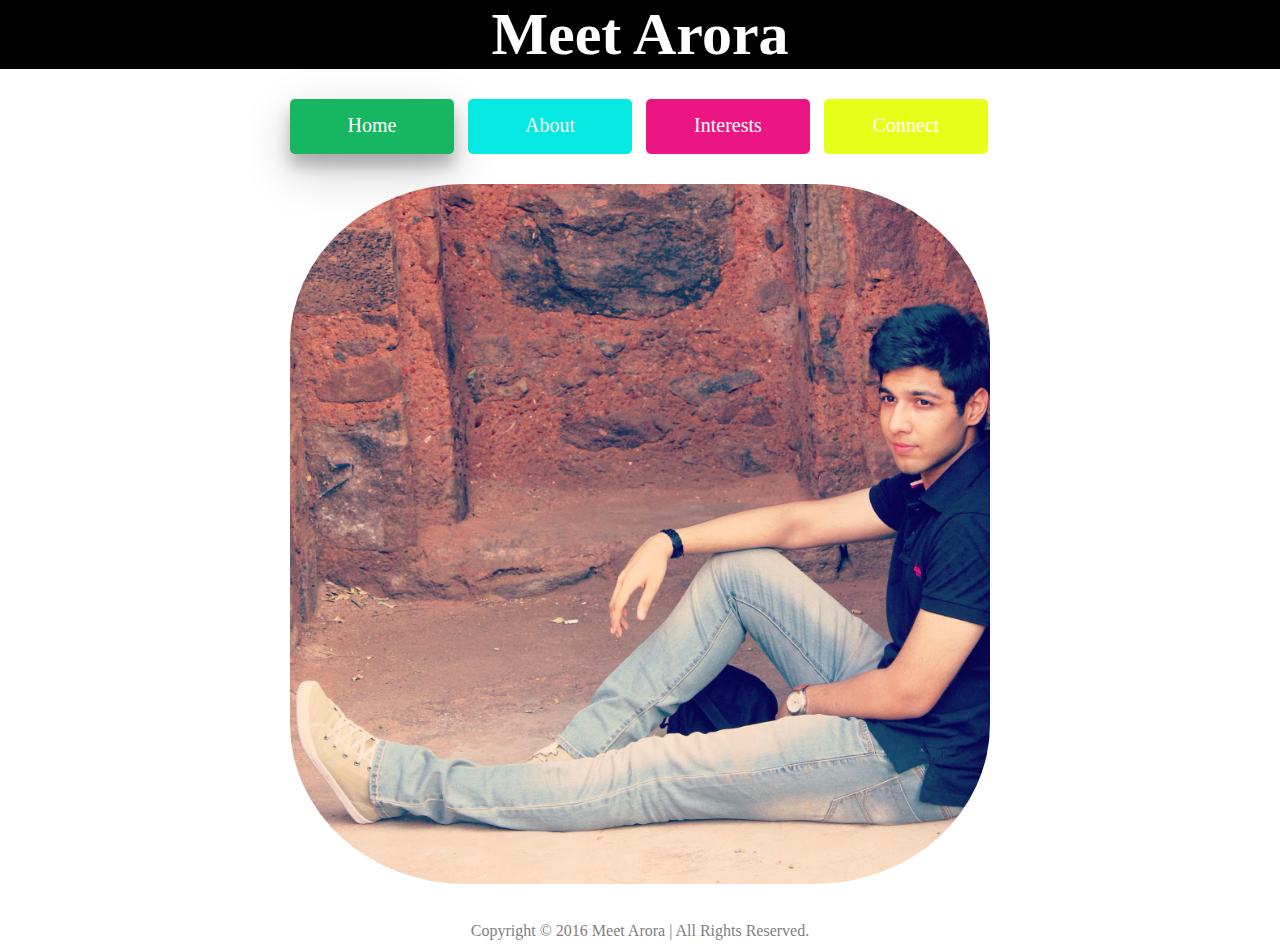
<file: v1/index.html>
<!DOCTYPE html>

<html>
<head>
    <title>Home | Meet Arora</title>
    <meta name="viewport" content="width=700px" />
    <link rel="stylesheet" type="text/css" href="style.css"/>
    <link rel="icon" type="image/png/jpg" href="me.jpg" />
</head>
<body>
    <header>
        <h1>Meet Arora</h1>
    </header>
    <div id="navbar">
    <a class="white" href="home.html">
        <div class="button0">
            Home
        </div>
    </a>
    <a class="white" href="about.html">
        <div class="button1">
            About
        </div>
    </a>
    <a class="white" href="interests.html">
        <div class="button2">
            Interests
        </div>
    </a>
    <a class="white" href="contact.html">
        <div class="button3">
            Connect
        </div>
    </a>
    </div>
    <img src="me.jpg" height="700px" width="700px" />
    <br /><br />
    <footer>Copyright &copy; 2016 Meet Arora | All Rights Reserved.</footer>

</body>
</html>
</file>
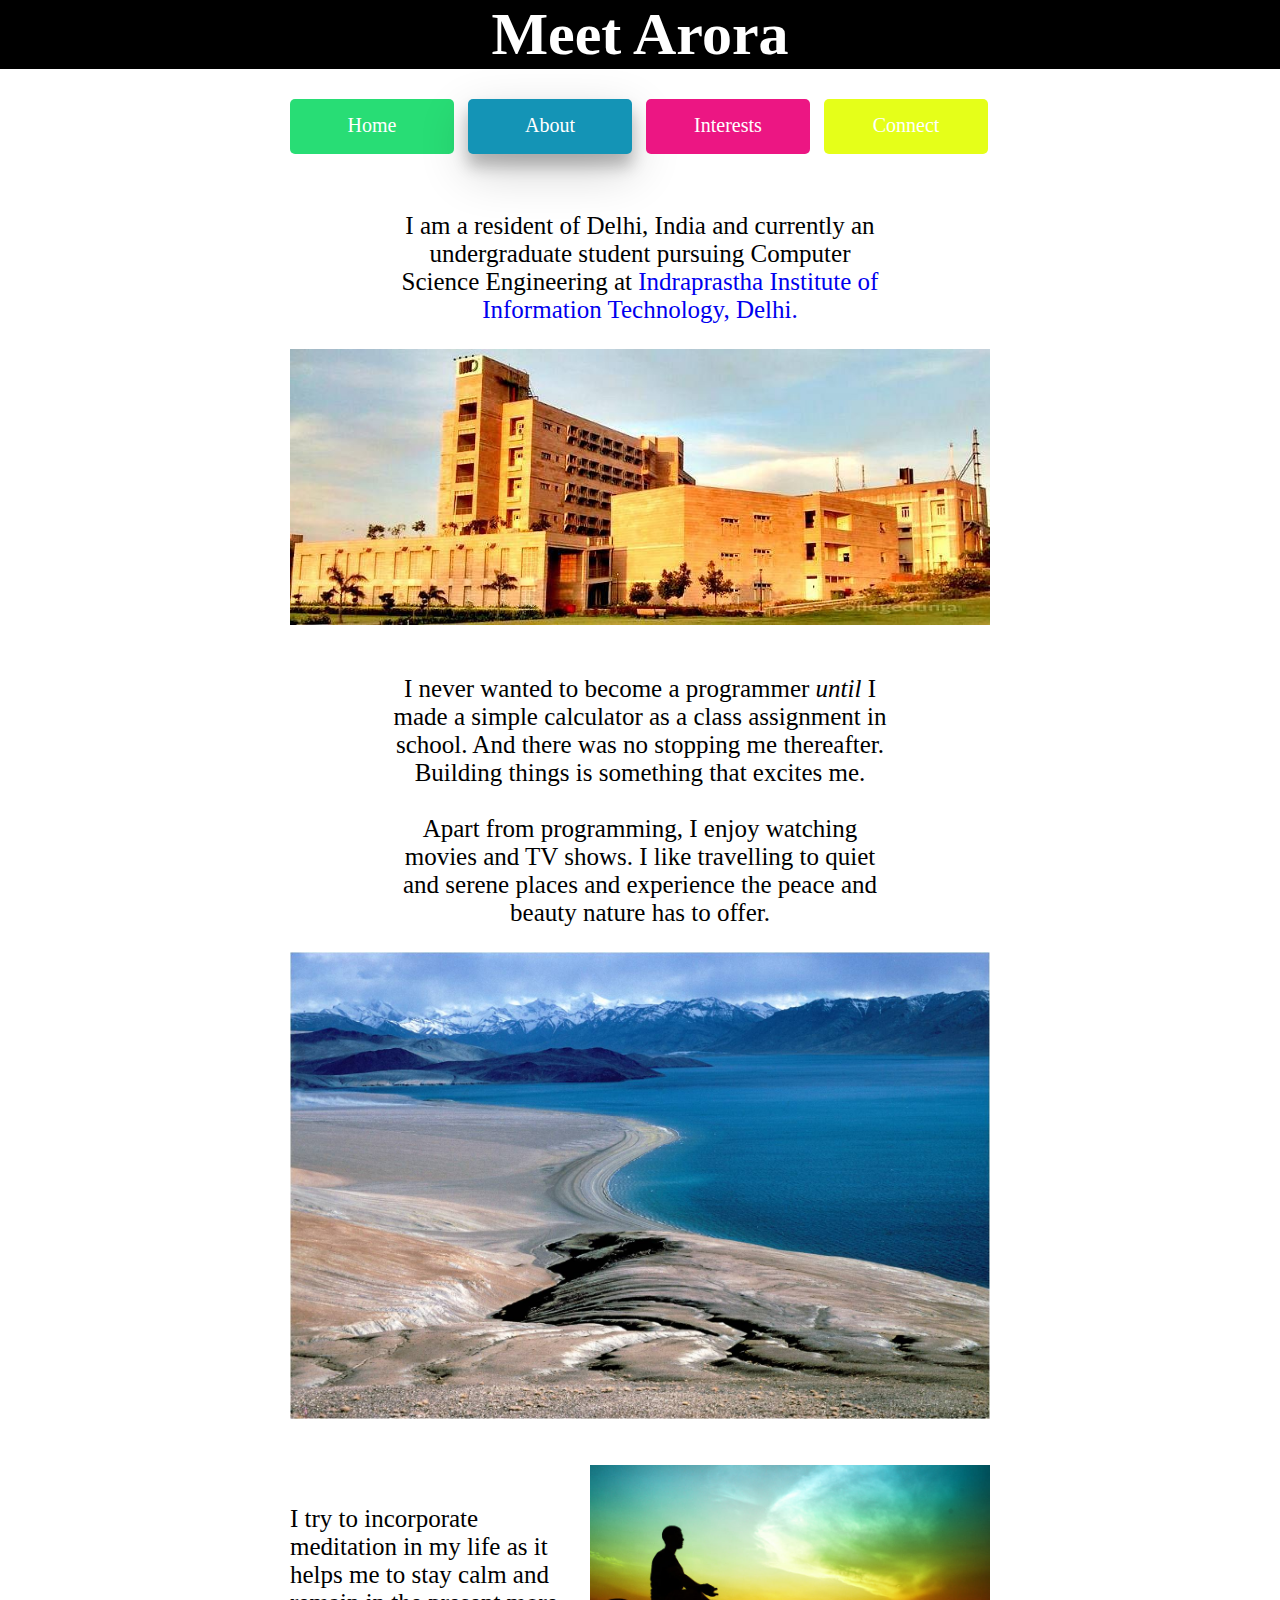
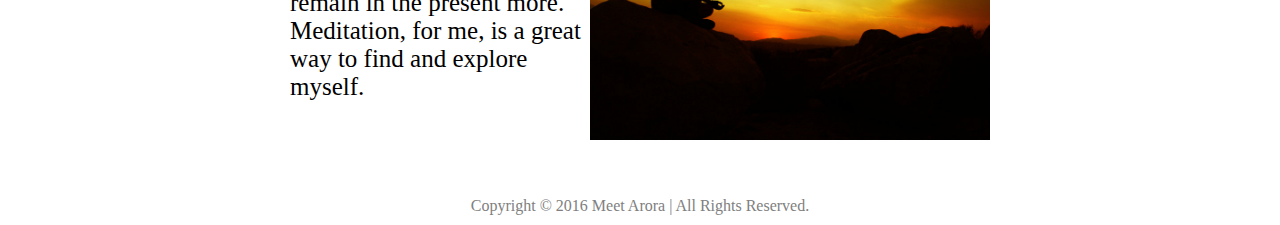
<file: about.html>
<!DOCTYPE html>

<html>
<head>
    <title>About | Meet Arora</title>
    <meta name="viewport" content="width=700px" />
    <link rel="stylesheet" type="text/css" href="about.css"/>
    <link rel="icon" type="image/png/jpg" href="me.jpg" />
</head>
<body>
    <header>
        <h1>Meet Arora</h1>
    </header>
    <div id="navbar">
    <a class="white" href="index.html">
        <div class="button0">
            Home
        </div>
    </a>
    <a class="white" href="about.html">
        <div class="button1">
            About
        </div>
    </a>
    <a class="white" href="interests.html">
        <div class="button2">
            Interests
        </div>
    </a>
    <a class="white" href="contact.html">
        <div class="button3">
            Connect
        </div>
    </a>
    </div>
    <br />
    <div class="text">
        <p>
            I am a resident of Delhi, India and currently an undergraduate student pursuing Computer Science Engineering at <a href="https://www.iiitd.ac.in/">Indraprastha Institute of Information Technology, Delhi.</a>
        </p>
    </div>
    <img class="image" src="iiitd.jpg" alt="IIITD"/>
    <div class="text">
        <p>
            I never wanted to become a programmer <em>until</em> I made a simple calculator as a class assignment in school. And there was no stopping me thereafter. Building things is something that excites me.
            <br /><br />
            Apart from programming, I enjoy watching movies and TV shows. I like travelling to quiet and serene places and experience the peace and beauty nature has to offer.
        </p>
    </div>
    <img class="image" src="Lake.jpg" />
    <br /><br />
    <div class="half">
        <p>
            I try to incorporate meditation in my life as it helps me to stay calm and remain in the present more.<br /> Meditation, for me, is a great way to find and explore myself.
        </p>
        <img src="meditate.jpg" width="400px" height="275px"/>
    </div>
    <br /><br /><br /><br /><br /><br /><br /><br /><br />
    <br /><br /><br /><br /><br /><br /><br /><br /><br />
    <br /><br />
    <footer>Copyright &copy; 2016 Meet Arora | All Rights Reserved.</footer>

</body>
</html>
</file>
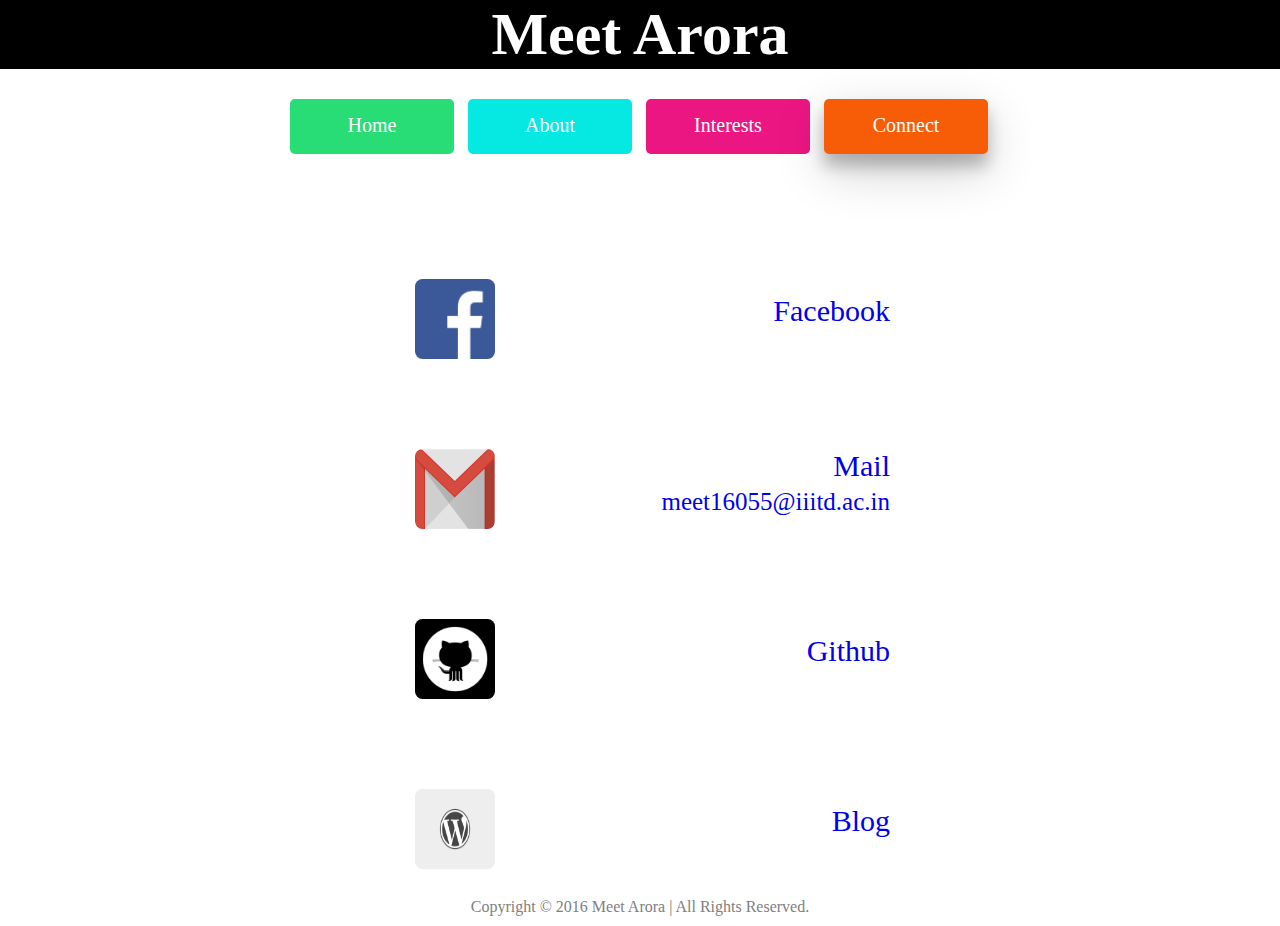
<file: contact.html>
<!DOCTYPE html>

<html>
<head>
    <title>Connect | Meet Arora</title>
    <meta name="viewport" content="width=700px" />
    <link rel="stylesheet" type="text/css" href="contact.css"/>
    <link rel="icon" type="image/png/jpg" href="me.jpg" />
</head>
<body>
    <header>
        <h1>Meet Arora</h1>
    </header>
    <div id="navbar">
    <a class="white" href="index.html">
        <div class="button0">
            Home
        </div>
    </a>
    <a class="white" href="about.html">
        <div class="button1">
            About
        </div>
    </a>
    <a class="white" href="interests.html">
        <div class="button2">
            Interests
        </div>
    </a>
    <a class="white" href="contact.html">
        <div class="button3">
            Connect
        </div>
    </a>
    </div>
    <div class="thumbnail">
        <img src="fb.png" height="80px" width="80px" />
        <a href="https://www.facebook.com/meet.16.7">Facebook</a><br /><br /><br /><br /><br />
        <img src="gmail.png" height="80px" width="80px" />
        <a href="mailto:meet16055@iiitd.ac.in" id="mail">Mail<small><br />meet16055@iiitd.ac.in</small></a><br /><br /><br /><br /><br />
        <img src="github.png" height="80px" width="80px" />
        <a href="https://github.com/meetarora29">Github</a><br /><br /><br /><br /><br />
        <img src="wordpress.png" height="80px" width="80px" />
        <a href="http://www.meetarora.wordpress.com">Blog</a>
    </div>
    <br /><br /><br /><br /><br /><br /><br /><br /><br />
    <footer>Copyright &copy; 2016 Meet Arora | All Rights Reserved.</footer>
</body>
</html>
</file>
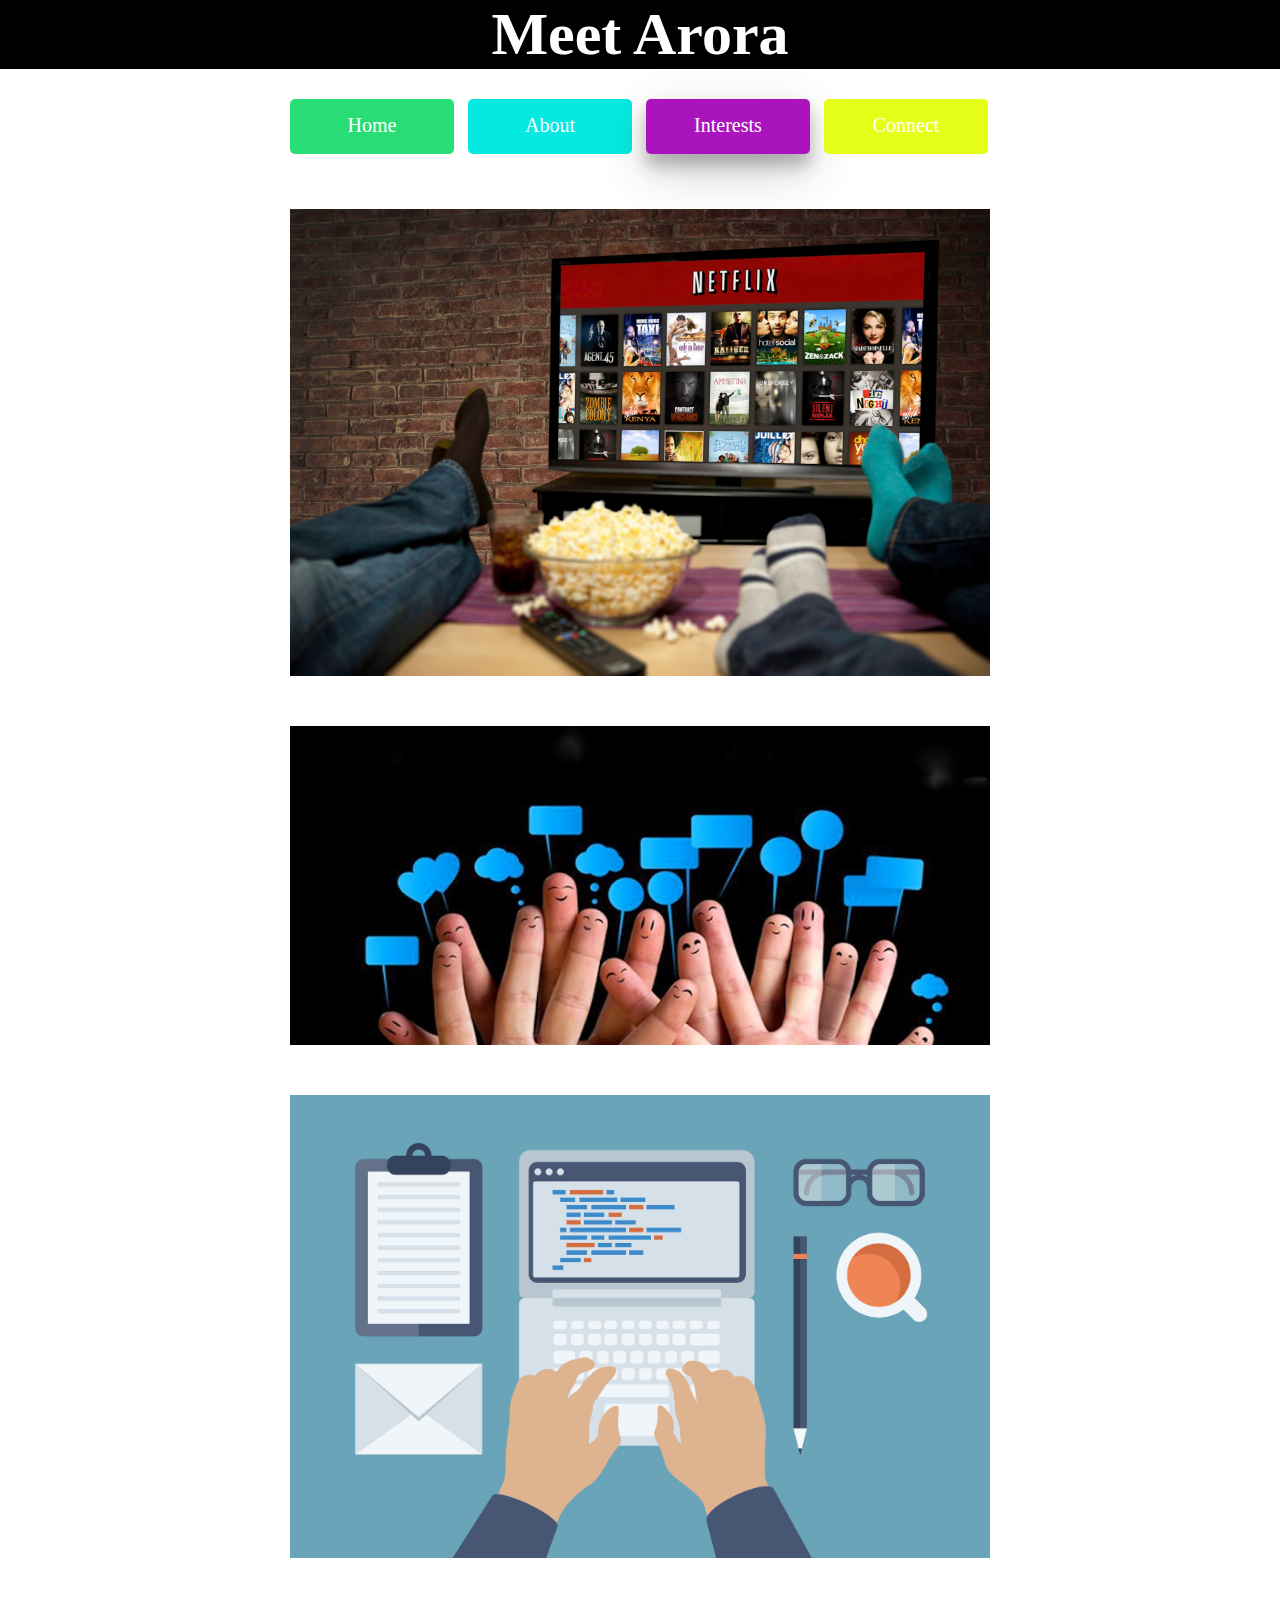
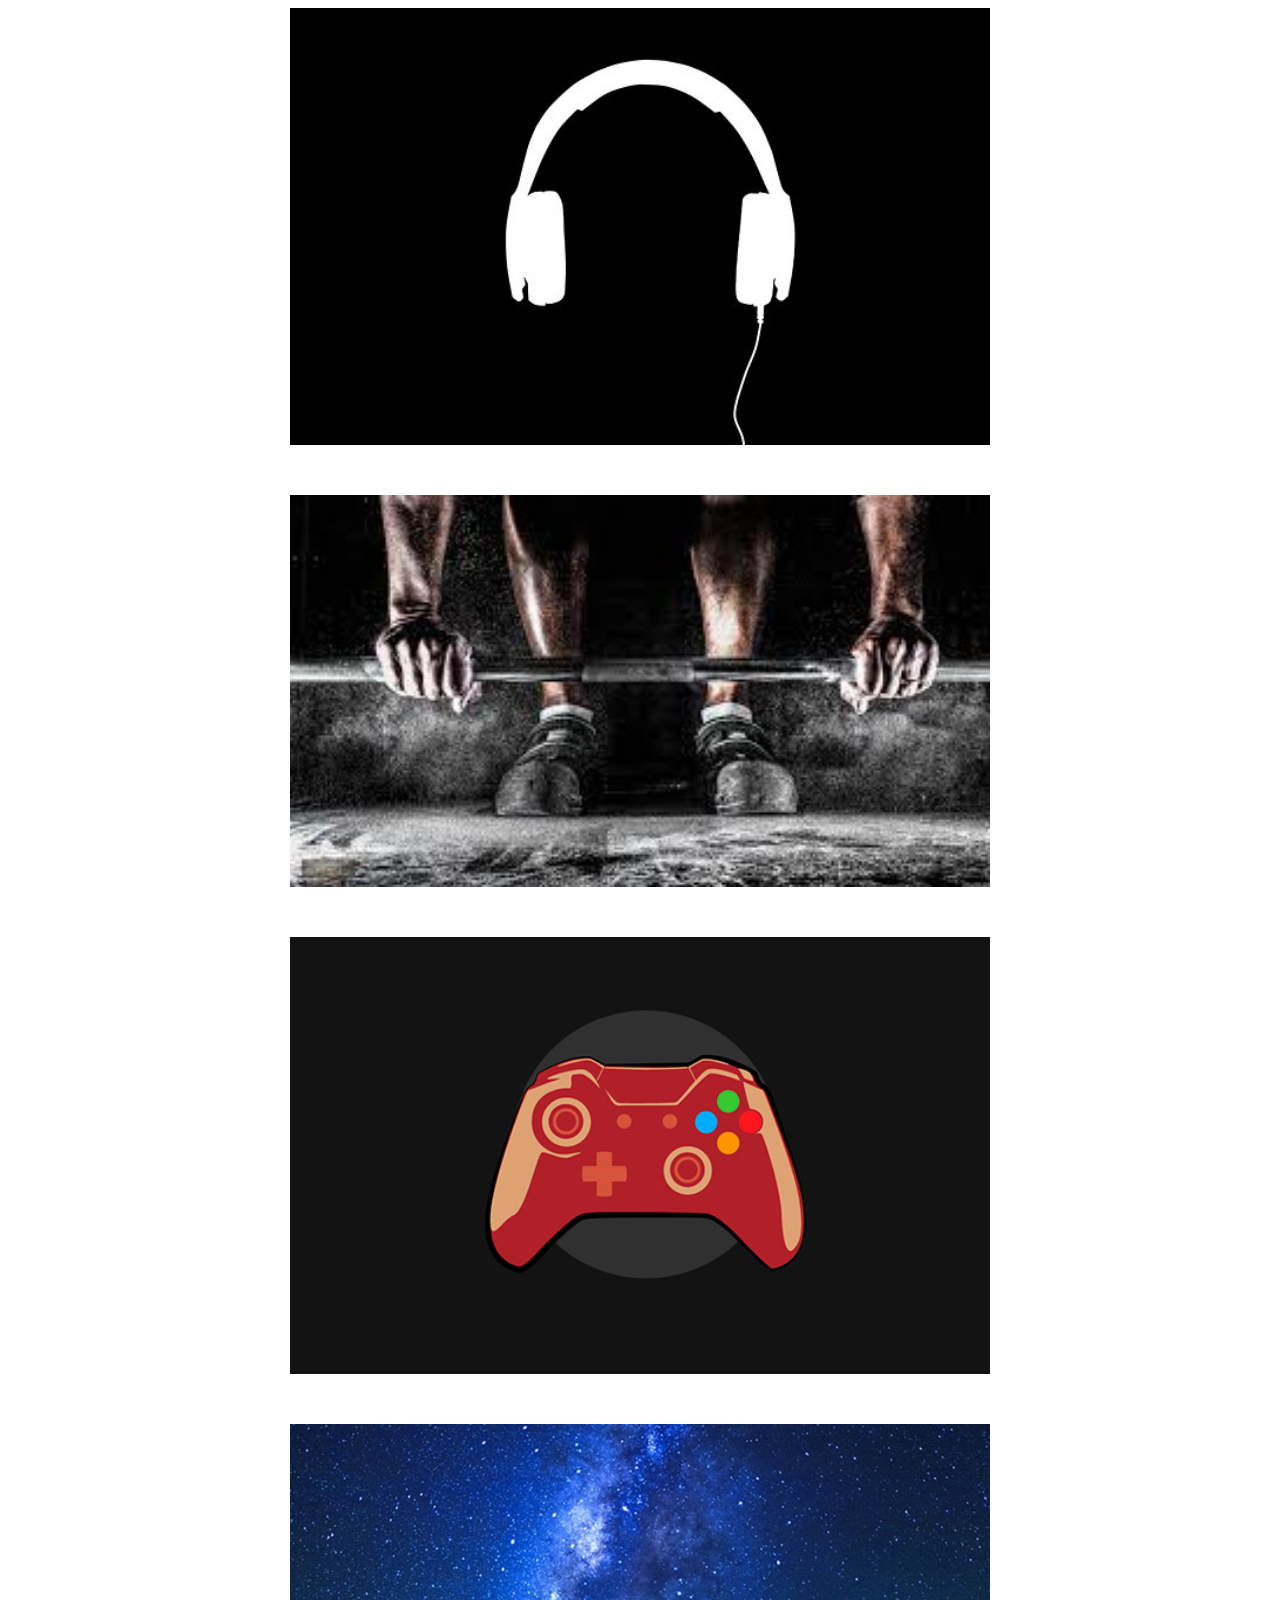
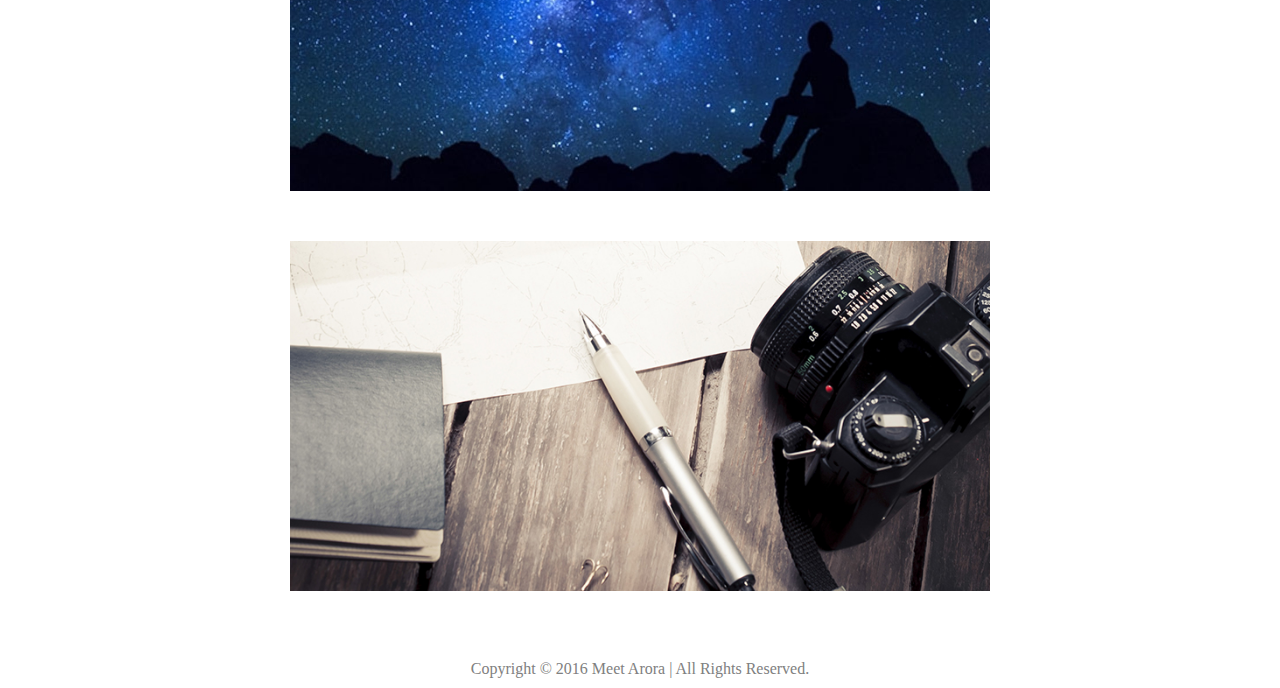
<file: interests.html>
<!DOCTYPE html>

<html>
<head>
    <title>Interests | Meet Arora</title>
    <meta name="viewport" content="width=700px" />
    <link rel="stylesheet" type="text/css" href="interests.css"/>
    <link rel="icon" type="image/png/jpg" href="me.jpg" />
</head>
<body>
    <header>
        <h1>Meet Arora</h1>
    </header>
    <div id="navbar">
    <a class="white" href="index.html">
        <div class="button0">
            Home
        </div>
    </a>
    <a class="white" href="about.html">
        <div class="button1">
            About
        </div>
    </a>
    <a class="white" href="interests.html">
        <div class="button2">
            Interests
        </div>
    </a>
    <a class="white" href="contact.html">
        <div class="button3">
            Connect
        </div>
    </a>
    </div>
    <div id="image">
        <div class="box">
        <img src="movie.jpg" width="100%" height="100%" />
        <p>
            Watching Movies
        </p>
        </div>
        <div class="boxx">
        <img src="social.jpg" width="100%" height="100%" />
        <p>
            Socialising
        </p>
        </div>
        <div class="box">
        <img src="code.jpg" width="100%" height="100%" />
        <p>
            Programming
        </p>
        </div>
        <div class="box">
        <img src="music.jpg" width="100%" height="100%" />
        <p>
            Listening To Music
        </p>
        </div>
        <div class="boxx">
        <img src="workout.jpg" width="100%" height="100%" />
        <p>
            Working out
        </p>
        </div>
        <div class="boxxx">
        <img src="game.jpg" width="100%" height="100%" />
        <p>
            Gaming
        </p>
        </div>
        <div class="boxx">
        <img src="star.jpg" width="100%" height="100%" />
        <p>
            Stargazing
        </p>
        </div>
        <div class="boxx">
        <img src="photo.jpg" width="100%" height="100%" />
        <p>
            Photography
        </p>
        </div>
    </div>
    <br /><br /><br /><br />
    <footer>Copyright &copy; 2016 Meet Arora | All Rights Reserved.</footer>

</body>
</html>
</file>
<file: v1/style.css>
html {
    height: 100%;
}

body {
    margin: 0px;
    position: relative;
    min-height: 100%;
}

.button0 {
    background-color: rgb(23, 182, 96);
    border: none;
    color: white;
    padding: 15px 32px;
    text-align: center;
    text-decoration: none;
    display: inline-block;
    font-size: 20px;
    height: 25px;
    width: 100px;
    border-radius: 5px;
    box-shadow: 0 12px 16px 0 rgba(0,0,0,0.24), 0 17px 50px 0 rgba(0,0,0,0.19);
}

.button1 {
    background-color: rgb(5, 233, 226);
    border: none;
    color: white;
    padding: 15px 32px;
    text-align: center;
    text-decoration: none;
    display: inline-block;
    font-size: 20px;
    height: 25px;
    width: 100px;
    border-radius: 5px;
    margin-left: 10px;
    transition: background-color 1s;
}

.button1:hover{
    background-color: rgb(20, 148, 182);
}

.button2 {
    background-color: rgb(236, 22, 131);
    border: none;
    color: white;
    padding: 15px 32px;
    text-align: center;
    text-decoration: none;
    display: inline-block;
    font-size: 20px;
    margin-left: 10px;
    height: 25px;
    width: 100px;
    border-radius: 5px;
    transition: background-color 1s;
}

.button2:hover{
    background-color: rgb(170, 20, 189);
}

.button3 {
    background-color: rgb(229, 255, 25);
    border: none;
    color: white;
    padding: 15px 32px;
    text-align: center;
    text-decoration: none;
    display: inline-block;
    font-size: 20px;
    height: 25px;
    width: 100px;
    border-radius: 5px;
    margin-left: 10px;
    transition: background-color 1s;
}

.button3:hover{
    background-color: rgb(247, 93, 6);
}

.white {
    color: white;
    text-decoration: none;
}

img {
    margin: auto;
    display: block;
    border-radius: 25%;
    padding-top: 30px;
    padding-bottom: 30px;
}

#navbar {
    margin: auto;
    width: 700px;
}

header {
    background-color: black;
    text-align: center;
    font-size: 30px;
}

h1 {
    color: white;
    margin-top: 0px;
    margin-bottom: 30px;
    font-family: "Georgia",serif;
}

footer {
    position: absolute;
    bottom: 10px;
    left: 0px;
    right: 0px;
    clear: both;
    color: grey;
    text-align: center;
}
</file>
<file: about.css>
html {
    height: 100%;
}

body {
    margin: 0px;
    position: relative;
    min-height: 100%;
}

.button0 {
    background-color: rgb(40, 221, 117);
    border: none;
    color: white;
    padding: 15px 32px;
    text-align: center;
    text-decoration: none;
    display: inline-block;
    font-size: 20px;
    height: 25px;
    width: 100px;
    border-radius: 5px;
    transition: background-color 1s;
}

.button1 {
    background-color: rgb(20, 148, 182);
    border: none;
    color: white;
    padding: 15px 32px;
    text-align: center;
    text-decoration: none;
    display: inline-block;
    font-size: 20px;
    height: 25px;
    width: 100px;
    border-radius: 5px;
    margin-left: 10px;
    box-shadow: 0 12px 16px 0 rgba(0,0,0,0.24), 0 17px 50px 0 rgba(0,0,0,0.19);
    transition: background-color 1s;
}

.button0:hover{
    background-color: rgb(23, 182, 96);
}

.button2 {
    background-color: rgb(236, 22, 131);
    border: none;
    color: white;
    padding: 15px 32px;
    text-align: center;
    text-decoration: none;
    display: inline-block;
    font-size: 20px;
    margin-left: 10px;
    height: 25px;
    width: 100px;
    border-radius: 5px;
    transition: background-color 1s;
}

.button2:hover{
    background-color: rgb(170, 20, 189);
}

.button3 {
    background-color: rgb(229, 255, 25);
    border: none;
    color: white;
    padding: 15px 32px;
    text-align: center;
    text-decoration: none;
    display: inline-block;
    font-size: 20px;
    height: 25px;
    width: 100px;
    border-radius: 5px;
    margin-left: 10px;
    transition: background-color 1s;
}

.button3:hover{
    background-color: rgb(247, 93, 6);
}

.white {
    color: white;
    text-decoration: none;
}

.image {
    margin: auto;
    display: block;
    padding-top: : 10px;
    padding-bottom: 10px;
    width: 700px;
}

a {
    text-decoration: none;
}

#navbar {
    margin: auto;
    width: 700px;
}

header {
    background-color: black;
    text-align: center;
    font-size: 30px;
}

h1 {
    color: white;
    margin-top: 0px;
    margin-bottom: 30px;
    font-family: "Georgia",serif;
}

footer {
    position: absolute;
    bottom: 10px;
    left: 0px;
    right: 0px;
    clear: both;
    color: grey;
    text-align: center;
}

.text {
    width: 500px;
    margin: auto;
    text-align: center;
}

a {
    text-decoration: none;
}

a:hover {
    color: rgb(13, 157, 219);
}

p {
    margin-top: 40px;
    font-size: 25px;
}

.half {
    width: 700px;
    margin: auto;
    text-align: left;
}

.half p {
    width: 300px;
    float: left;
}

.half img {
    display: inline;
    float: right;
}
</file>
<file: contact.css>
html {
    height: 100%;
}

body {
    margin: 0px;
    position: relative;
    min-height: 100%;
}
.button0 {
    background-color: rgb(40, 221, 117);
    border: none;
    color: white;
    padding: 15px 32px;
    text-align: center;
    text-decoration: none;
    display: inline-block;
    font-size: 20px;
    height: 25px;
    width: 100px;
    border-radius: 5px;
    transition: background-color 1s;
}

.button1 {
    background-color: rgb(5, 233, 226);
    border: none;
    color: white;
    padding: 15px 32px;
    text-align: center;
    text-decoration: none;
    display: inline-block;
    font-size: 20px;
    height: 25px;
    width: 100px;
    border-radius: 5px;
    margin-left: 10px;
    transition: background-color 1s;
}

.button0:hover{
    background-color: rgb(23, 182, 96);
}

.button2 {
    background-color: rgb(236, 22, 131);
    border: none;
    color: white;
    padding: 15px 32px;
    text-align: center;
    text-decoration: none;
    display: inline-block;
    font-size: 20px;
    margin-left: 10px;
    height: 25px;
    width: 100px;
    border-radius: 5px;
    transition: background-color 1s;
}

.button1:hover{
    background-color: rgb(20, 148, 182);
}

.button3 {
    background-color: rgb(247, 93, 6);
    border: none;
    color: white;
    padding: 15px 32px;
    text-align: center;
    text-decoration: none;
    display: inline-block;
    font-size: 20px;
    height: 25px;
    width: 100px;
    border-radius: 5px;
    margin-left: 10px;
    box-shadow: 0 12px 16px 0 rgba(0,0,0,0.24), 0 17px 50px 0 rgba(0,0,0,0.19);
    transition: background-color 1s;
}

.button2:hover{
    background-color: rgb(170, 20, 189);
}

.white {
    color: white;
    text-decoration: none;
}

img {
    margin: auto;
    display: inline-block;
    border-radius: 25%;
    padding: 25px;
    float: left;
}

#navbar {
    margin: auto;
    width: 700px;
}

header {
    background-color: black;
    text-align: center;
    font-size: 30px;
}

h1 {
    color: white;
    margin-top: 0px;
    margin-bottom: 30px;
    font-family: "Georgia",serif;
}

.thumbnail {
    width: 500px;
    margin: auto;
    padding-top: 100px;
    text-align: right;
    font-size: 30px;
    height: auto;
}

#mail {
    float: right;
    padding-top: 25px;
}

.thumbnail a{
    float: right;
    padding-top: 40px;
    text-decoration: none;
}

a:visited {
    color: blue;
}

a:hover {
    color: rgb(13, 157, 219);
}

footer {
    position: absolute;
    bottom: 10px;
    left: 0px;
    right: 0px;
    clear: both;
    color: grey;
    text-align: center;
}
</file>
<file: interests.css>
html {
    height: 100%;
}

body {
    margin: 0px;
    position: relative;
    min-height: 100%;
}
.button0 {
    background-color: rgb(40, 221, 117);
    border: none;
    color: white;
    padding: 15px 32px;
    text-align: center;
    text-decoration: none;
    display: inline-block;
    font-size: 20px;
    height: 25px;
    width: 100px;
    border-radius: 5px;
    transition: background-color 1s;
}

.button1 {
    background-color: rgb(5, 233, 226);
    border: none;
    color: white;
    padding: 15px 32px;
    text-align: center;
    text-decoration: none;
    display: inline-block;
    font-size: 20px;
    height: 25px;
    width: 100px;
    border-radius: 5px;
    margin-left: 10px;
    transition: background-color 1s;
}

.button0:hover{
    background-color: rgb(23, 182, 96);
}

.button2 {
    background-color: rgb(170, 20, 189);
    border: none;
    color: white;
    padding: 15px 32px;
    text-align: center;
    text-decoration: none;
    display: inline-block;
    font-size: 20px;
    margin-left: 10px;
    height: 25px;
    width: 100px;
    border-radius: 5px;
    box-shadow: 0 12px 16px 0 rgba(0,0,0,0.24), 0 17px 50px 0 rgba(0,0,0,0.19);
    transition: background-color 1s;
}

.button1:hover{
    background-color: rgb(20, 148, 182);
}

.button3 {
    background-color: rgb(229, 255, 25);
    border: none;
    color: white;
    padding: 15px 32px;
    text-align: center;
    text-decoration: none;
    display: inline-block;
    font-size: 20px;
    height: 25px;
    width: 100px;
    border-radius: 5px;
    margin-left: 10px;
    transition: background-color 1s;
}

.button3:hover{
    background-color: rgb(247, 93, 6);
}

.white {
    color: white;
    text-decoration: none;
}

img {
    margin: auto;
    display: block;
    padding-top: 25px;
    padding-bottom: 25px;
}

#navbar {
    margin: auto;
    width: 700px;
}

header {
    background-color: black;
    text-align: center;
    font-size: 30px;
}

h1 {
    color: white;
    margin-top: 0px;
    margin-bottom: 30px;
    font-family: "Georgia",serif;
}

footer {
    position: absolute;
    bottom: 10px;
    left: 0px;
    right: 0px;
    clear: both;
    color: grey;
    text-align: center;
}

#image {
    margin: auto;
    padding-top: 30px;
    width: 700px;
}

.box, .box img, .box p, .boxx, .boxx p, .boxx img, .boxxx, .boxxx p, .boxxx img {
    position: relative;
    text-align: center;
    transition: opacity 1s;
}

.box:hover img, .boxx:hover img, .boxxx:hover img{
    opacity: 0.3;
}

.box:hover p, .boxx:hover p, .boxxx:hover p{
    opacity: 1;
}

.box p {
    font-size: 400%;
    position: absolute;
    width: 100%;
    top: 145px;
    opacity: 0;
}

.boxx p {
    font-size: 400%;
    position: absolute;
    width: 100%;
    top: 95px;
    opacity: 0;
}

.boxxx p {
    font-size: 400%;
    position: absolute;
    width: 100%;
    top: 130px;
    opacity: 0;
}
</file>
